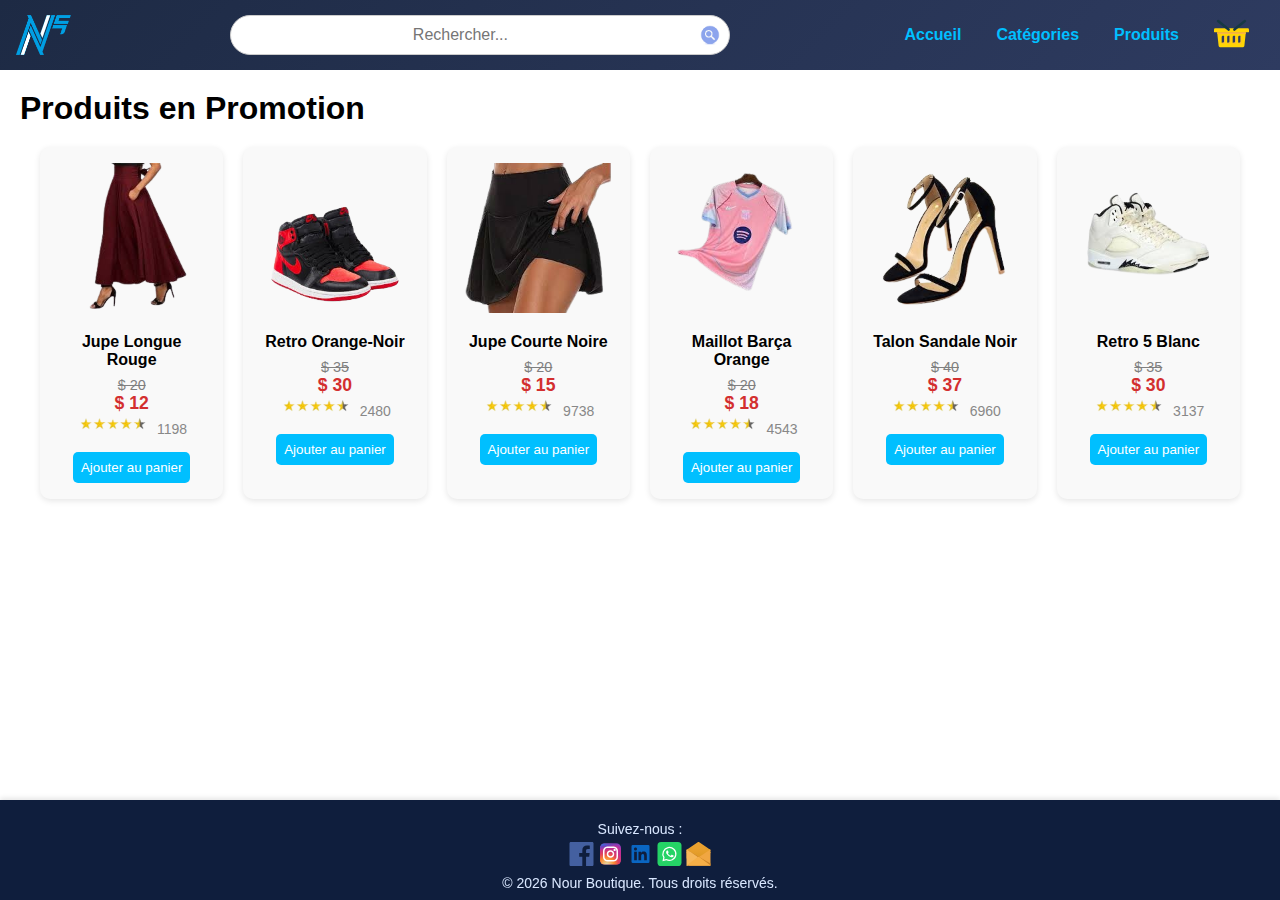
<file: index.html>
<!DOCTYPE html>
<html lang="fr">
<head>
  <meta charset="UTF-8">
  <title>Accueil - Nour Shop</title>
  <link rel="stylesheet" href="css/style.css">
</head>
<body>
  <header>
    <img src="icone/logo.png" alt="Logo" class="logo">
    <div class="recherche-container">
      <input type="text" id="recherche-accueil" placeholder="Rechercher..." img />
      <img class="icone-loupe" src="icone/loupe.png" alt="icone-recherche">
    </div>
    <nav>
      <button id="Accueil">Accueil</button>
      <button id="Categories">Catégories</button>
      <button id="Produits">Produits</button>
      <button id="Panier"><img src="icone/panier.svg" class="icone-panier" id="icone-panier" alt="Panier"></button>
    </nav>
  </header>
  <main id="main-accueil">
    <h1>Produits en Promotion</h1> 

    <div class="produits-promo-container">
      <!-- Les cartes promo seront injectées ici par JS -->
    </div>
  </main>
  <main>
     <div id="produits-accueil" class="conteneur-produits"></div>
  </main>
  <footer>
    <p>Suivez-nous :</p>
    <div class="footer-links">
      <a href="https://www.facebook.com/profile.php?id=100085094231667&sk=about" target="_blank"><img src="icone/facebook.svg" alt="facebook"></a>
      <a href="https://www.instagram.com/munir_barri/" target="_blank"><img class="icone" src="icone/instagram.svg" alt="instagram"></a>
      <a href="https://www.linkedin.com/in/monnourou-barry-aa8293321/" target="_blank"><img class="icone" src="icone/linkedin.svg" alt="linkedin"></a>
      <a href="https://wa.me/224661048582" target="_blank"><img class="icone" src="icone/whatsapp.svg" alt="whatsapp"></a>
      <a href="mailto:barrymounir274@gmail.com"><img src="icone/email1.svg" alt=""></a>
    </div>
    <p id="copyright"></p>
  </footer>
  <script src="js/accueil.js"></script>
  <script src="js/script.js"></script>
  <script src="js/recherche.js"></script>
</body>
</html>
</file>
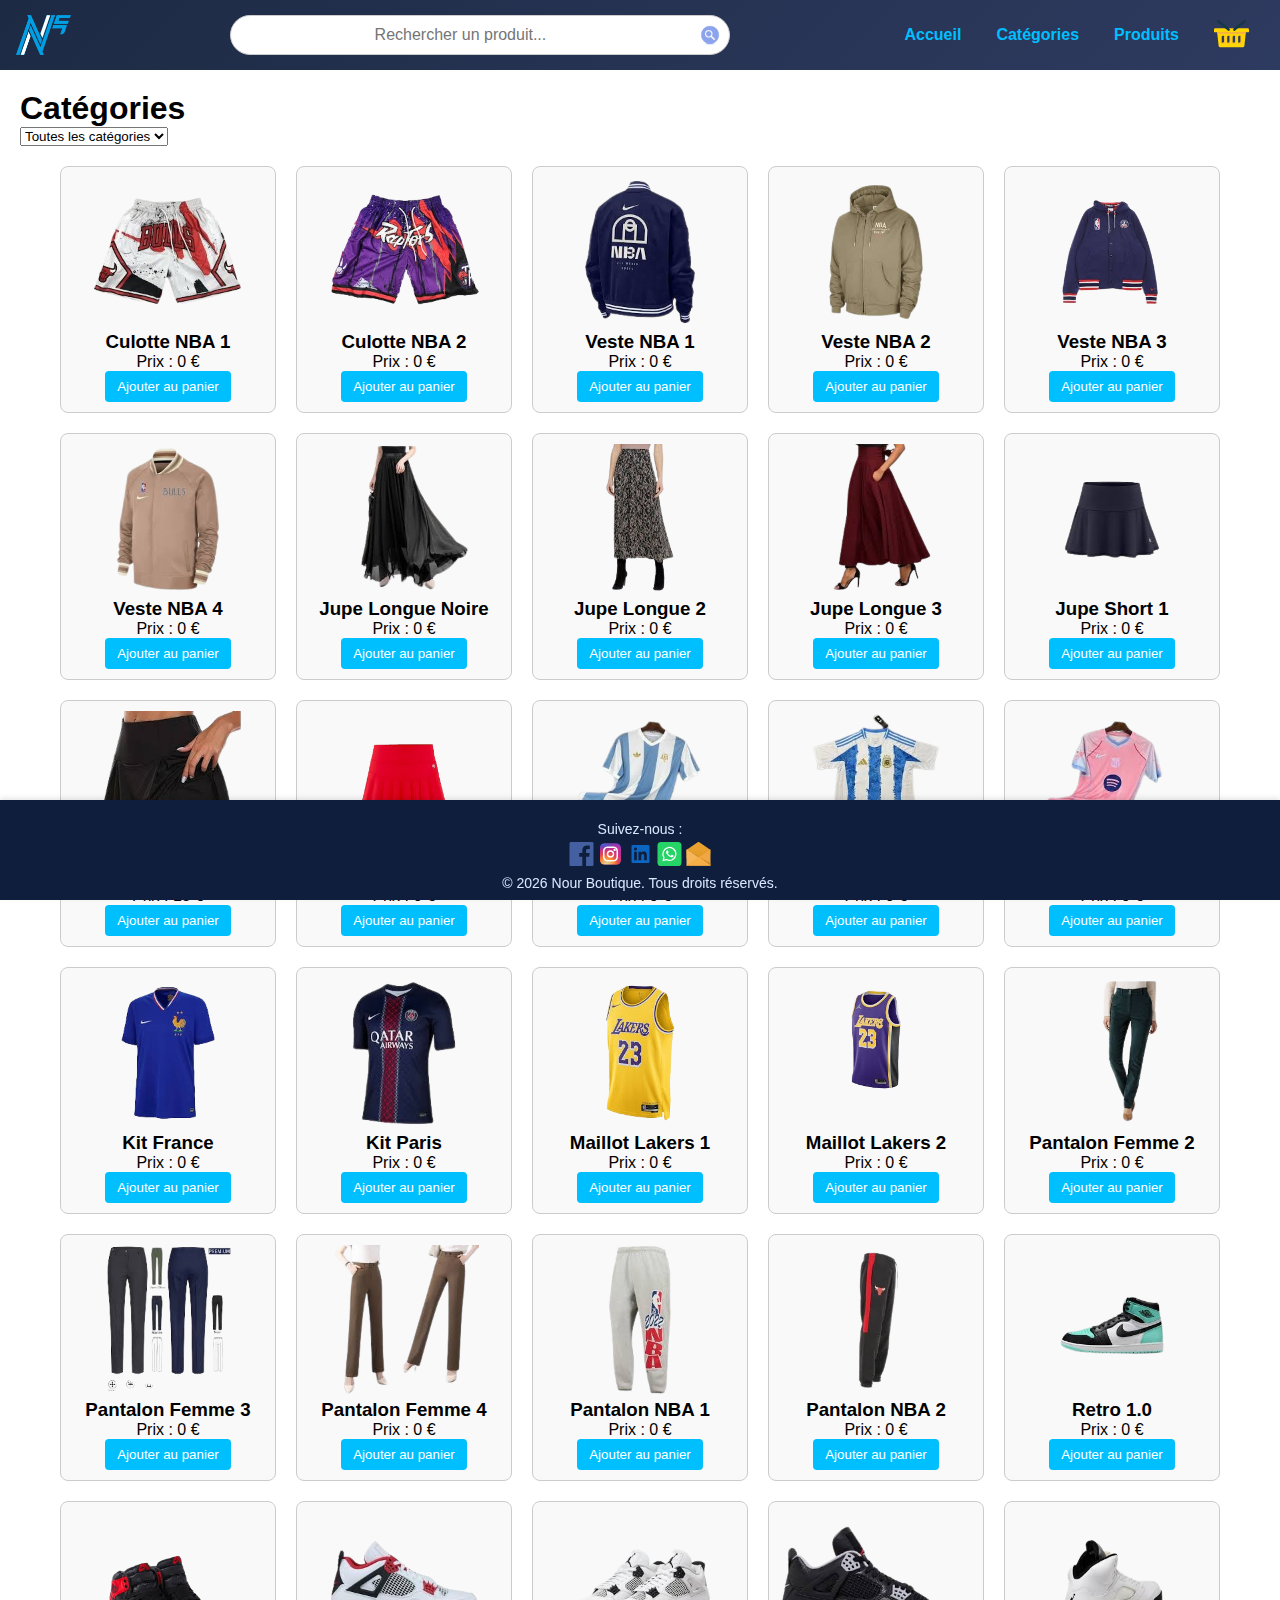
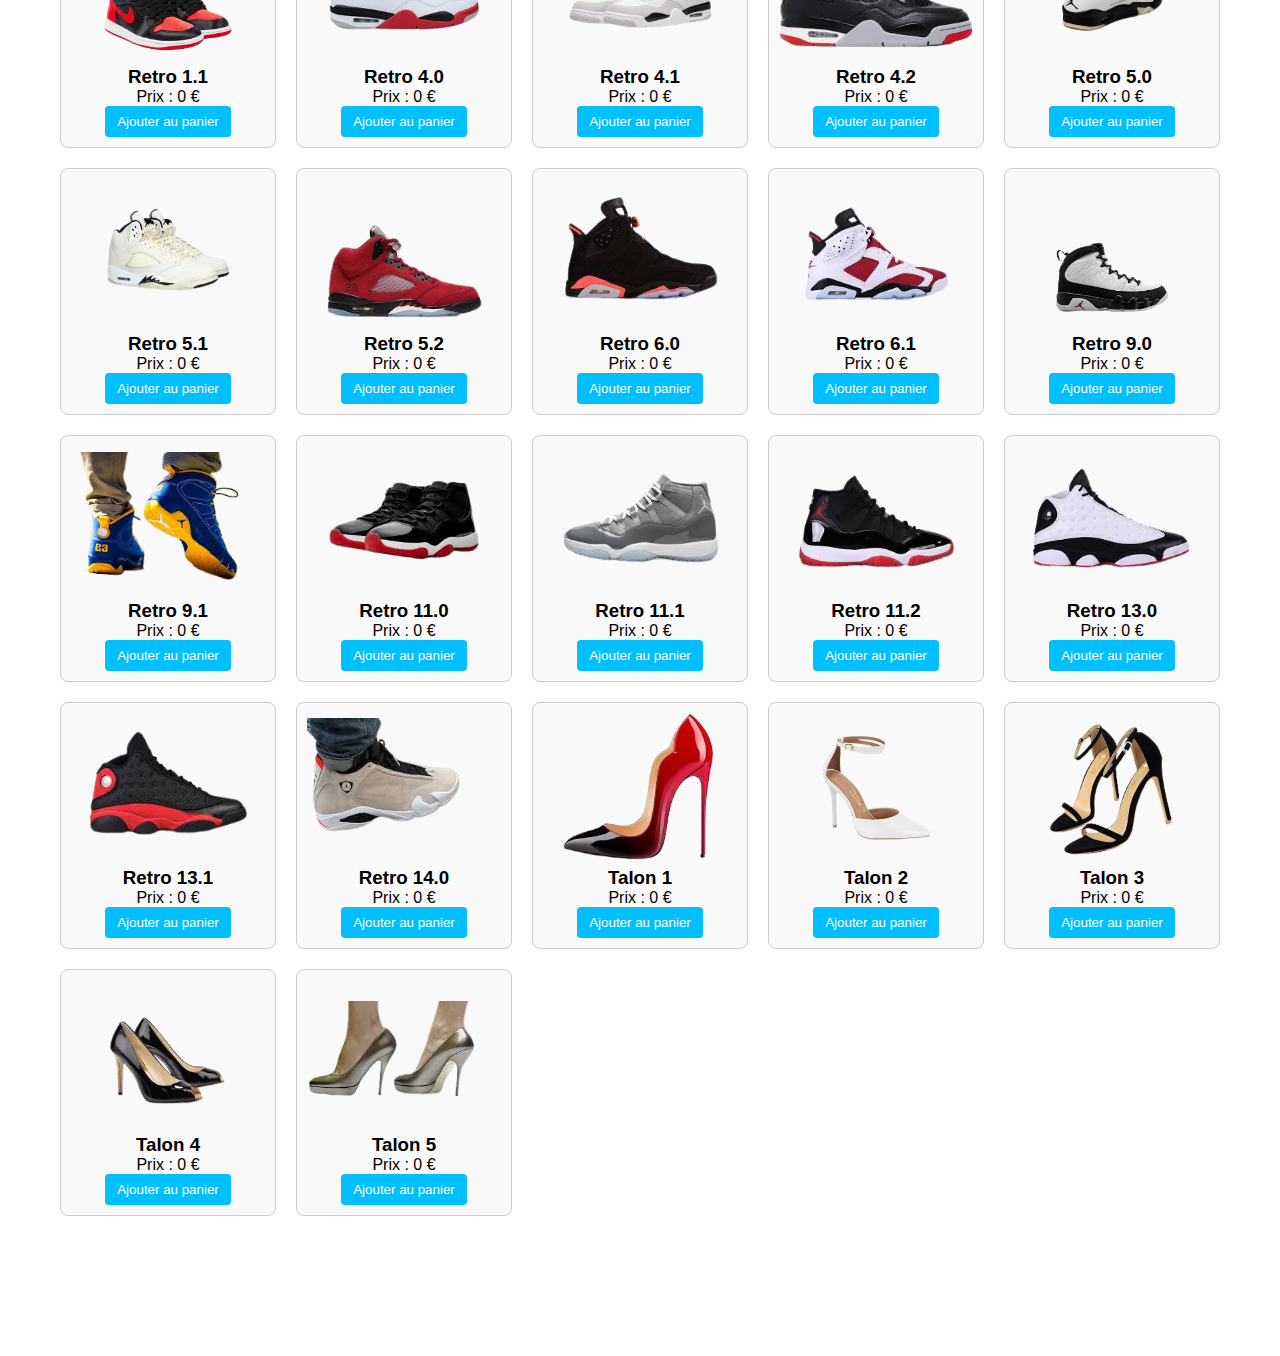
<file: categories.html>
<!DOCTYPE html>
<html lang="fr">
<head>
  <meta charset="UTF-8">
  <title>Catégories - Nour Shop</title>
  <link rel="stylesheet" href="css/style.css">
</head>
<body>
  <header>
    <img src="icone/logo.png" alt="Logo" class="logo">
    <div class="recherche-container">
      <input type="text" id="recherche-produit" placeholder="Rechercher un produit...">
      <img class="icone-loupe" src="icone/loupe.png" alt="">
    </div>
    <nav>
      <button id="Accueil">Accueil</button>
      <button id="Categories">Catégories</button>
      <button id="Produits">Produits</button>
      <button id="Panier"><img src="icone/panier.svg" id="icone-panier" class="icone-panier" alt="Panier"></button>
    </nav>
  </header>
  <main id="main-categories">
    <h1>Catégories</h1>
    <select id="filtre-categorie">
    <option value="tous">Toutes les catégories</option>
    </select>
    <div class="liste-produits" id="liste-produits"></div>
    <footer>
    <p>Suivez-nous :</p>
    <div class="footer-links">
      <a href="https://www.facebook.com/profile.php?id=100085094231667&sk=about" target="_blank"><img src="icone/facebook.svg" alt="facebook"></a>
      <a href="https://www.instagram.com/munir_barri/" target="_blank"><img class="icone" src="icone/instagram.svg" alt="instagram"></a>
      <a href="https://www.linkedin.com/in/monnourou-barry-aa8293321/" target="_blank"><img class="icone" src="icone/linkedin.svg" alt="linkedin"></a>
      <a href="https://wa.me/224661048582" target="_blank"><img class="icone" src="icone/whatsapp.svg" alt="whatsapp"></a>
      <a href="mailto:barrymounir274@gmail.com"><img src="icone/email1.svg" alt=""></a>
    </div>
    <p id="copyright"></p>
  </footer>
    <script src="js/script.js"></script>
    <script src="js/categories.js"></script>
  </main>
</body>
</html>
</file>
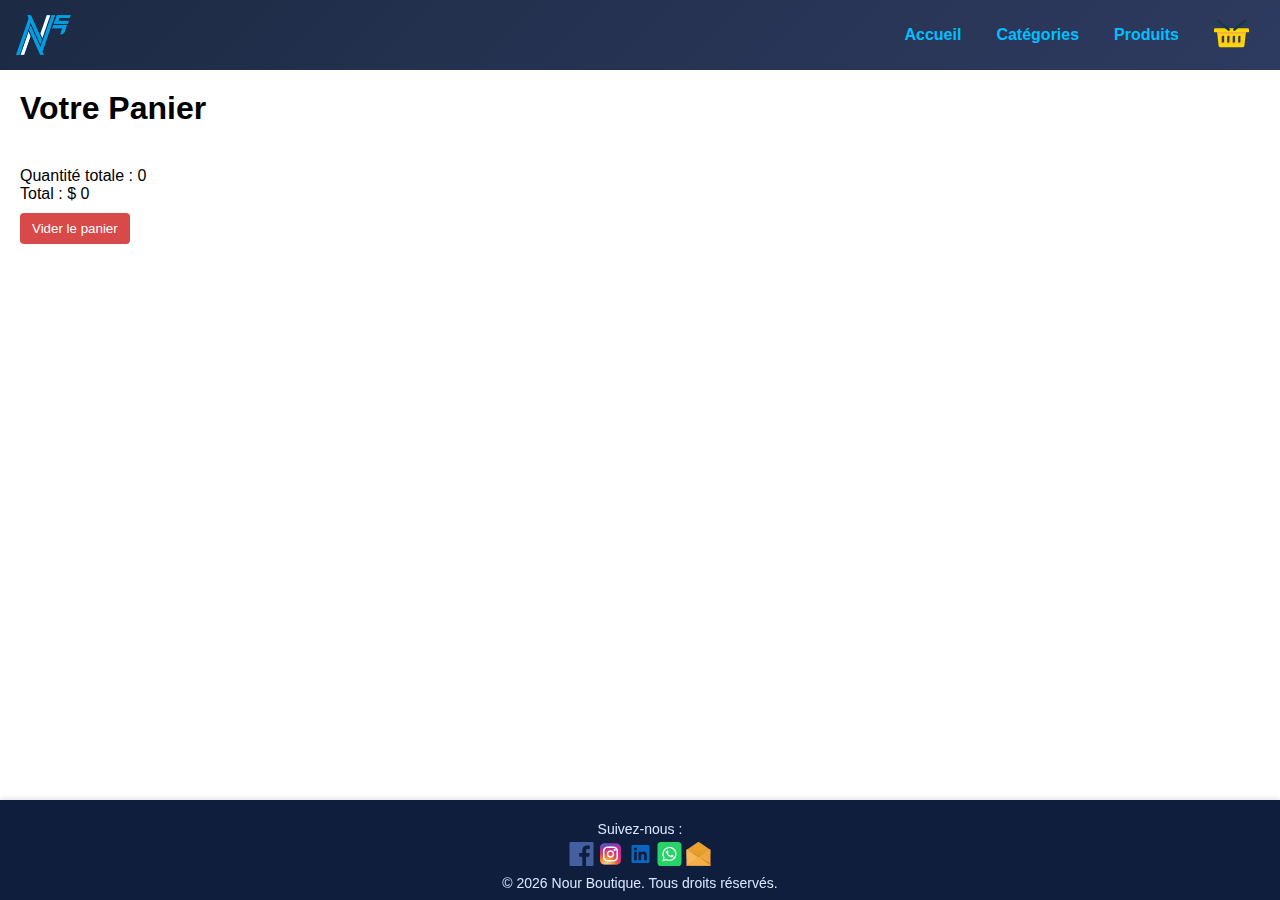
<file: panier.html>
<!DOCTYPE html>
<html lang="fr">
<head>
  <meta charset="UTF-8">
  <title>Panier - Nour Shop</title>
  <link rel="stylesheet" href="css/style.css">
</head>
<body>
  <header>
    <img src="icone/logo.png" alt="Logo" class="logo">
    <nav>
      <button id="Accueil">Accueil</button>
      <button id="Categories">Catégories</button>
      <button id="Produits">Produits</button>
      <button id="Panier"><img src="icone/panier.svg" id="icone-panier" class="icone-panier" alt="Panier"></button>
    </nav>
  </header>
  <main id="main-panier">
    <h1>Votre Panier</h1>
    <div id="contenu-panier" class="contenu-panier"></div>
    <p id="quantite-totale"></p>
    <p id="total"></p>

    <button id="vider" onclick="viderPanier()">Vider le panier</button>
  </main>

  <footer>
    <p>Suivez-nous :</p>
    <div class="footer-links">
      <a href="https://www.facebook.com/profile.php?id=100085094231667&sk=about" target="_blank"><img src="icone/facebook.svg" alt="facebook"></a>
      <a href="https://www.instagram.com/munir_barri/" target="_blank"><img class="icone" src="icone/instagram.svg" alt="instagram"></a>
      <a href="https://www.linkedin.com/in/monnourou-barry-aa8293321/" target="_blank"><img class="icone" src="icone/linkedin.svg" alt="linkedin"></a>
      <a href="https://wa.me/224661048582" target="_blank"><img class="icone" src="icone/whatsapp.svg" alt="whatsapp"></a>
      <a href="mailto:barrymounir274@gmail.com"><img src="icone/email1.svg" alt=""></a>
    </div>
    <p id="copyright"></p>
  </footer>
  <script src="js/script.js"></script>
  <script src="js/panier.js"></script>
</body>
</html>
</file>
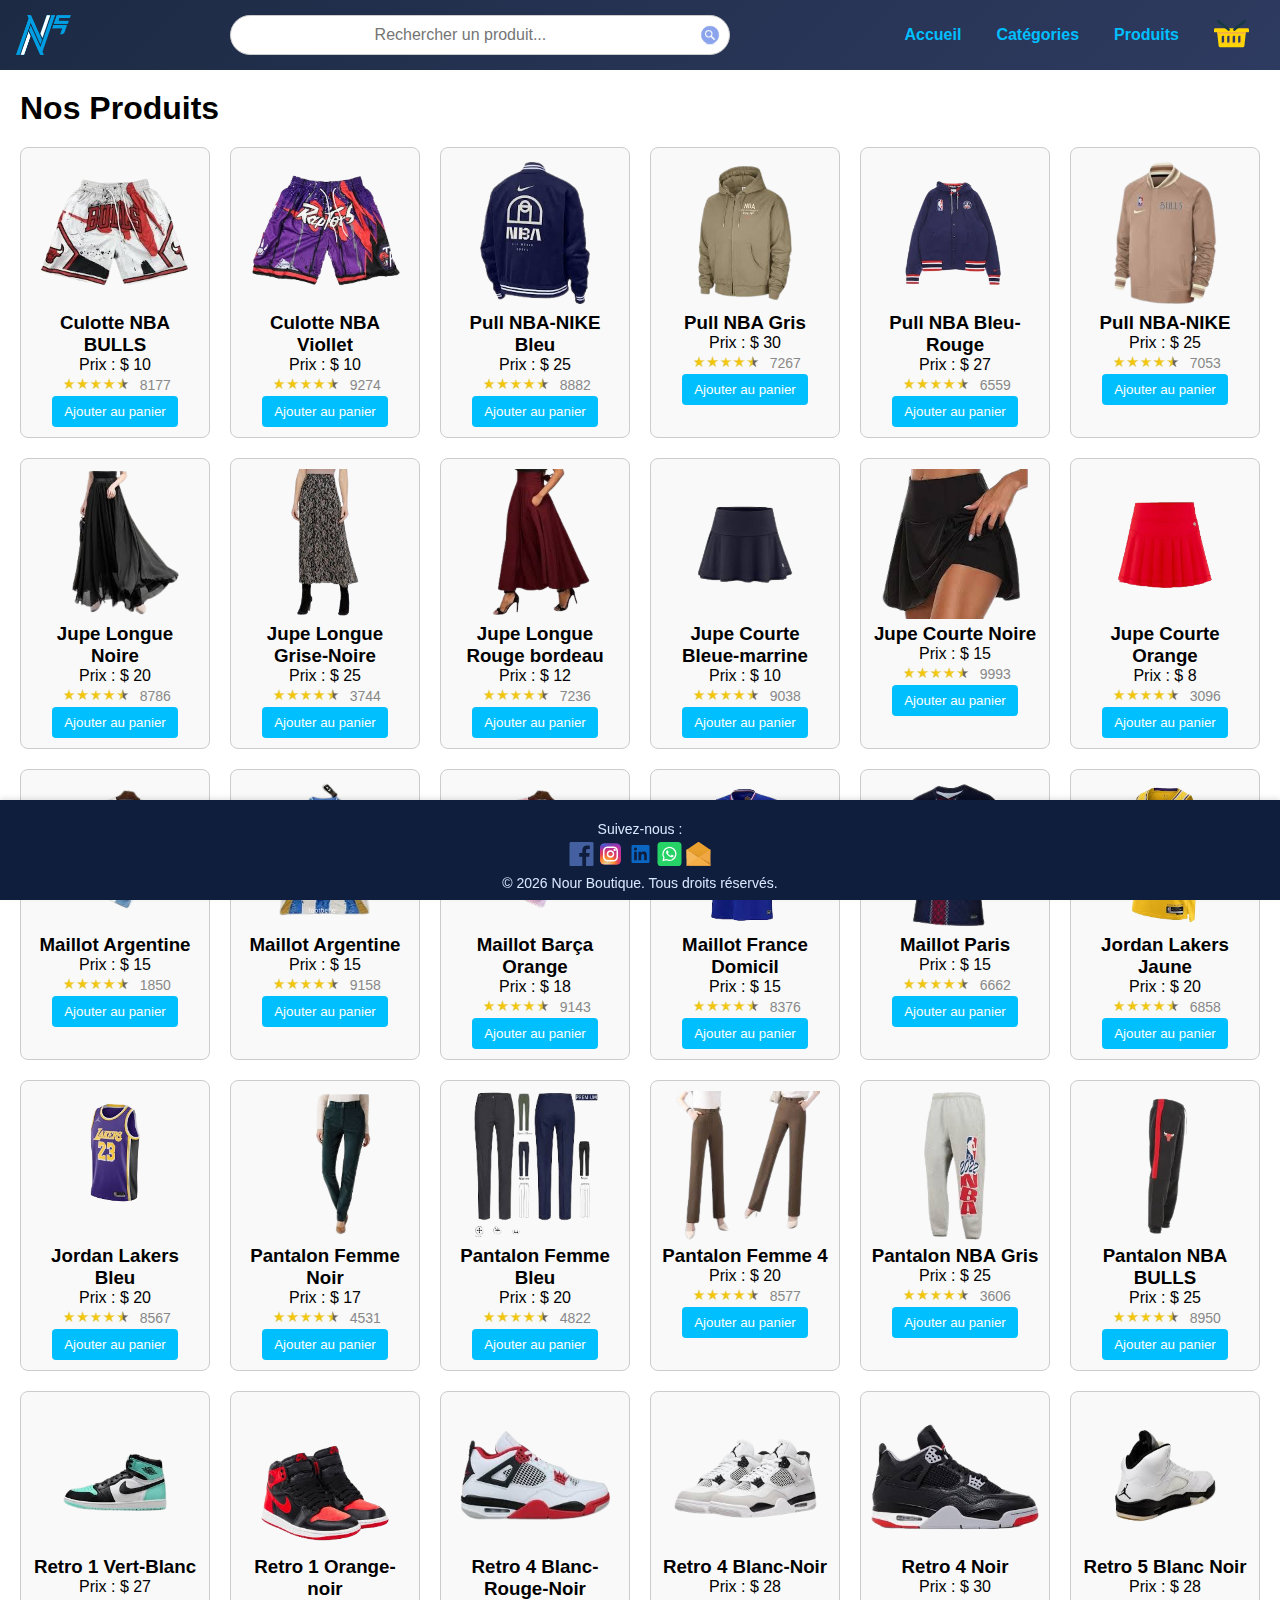
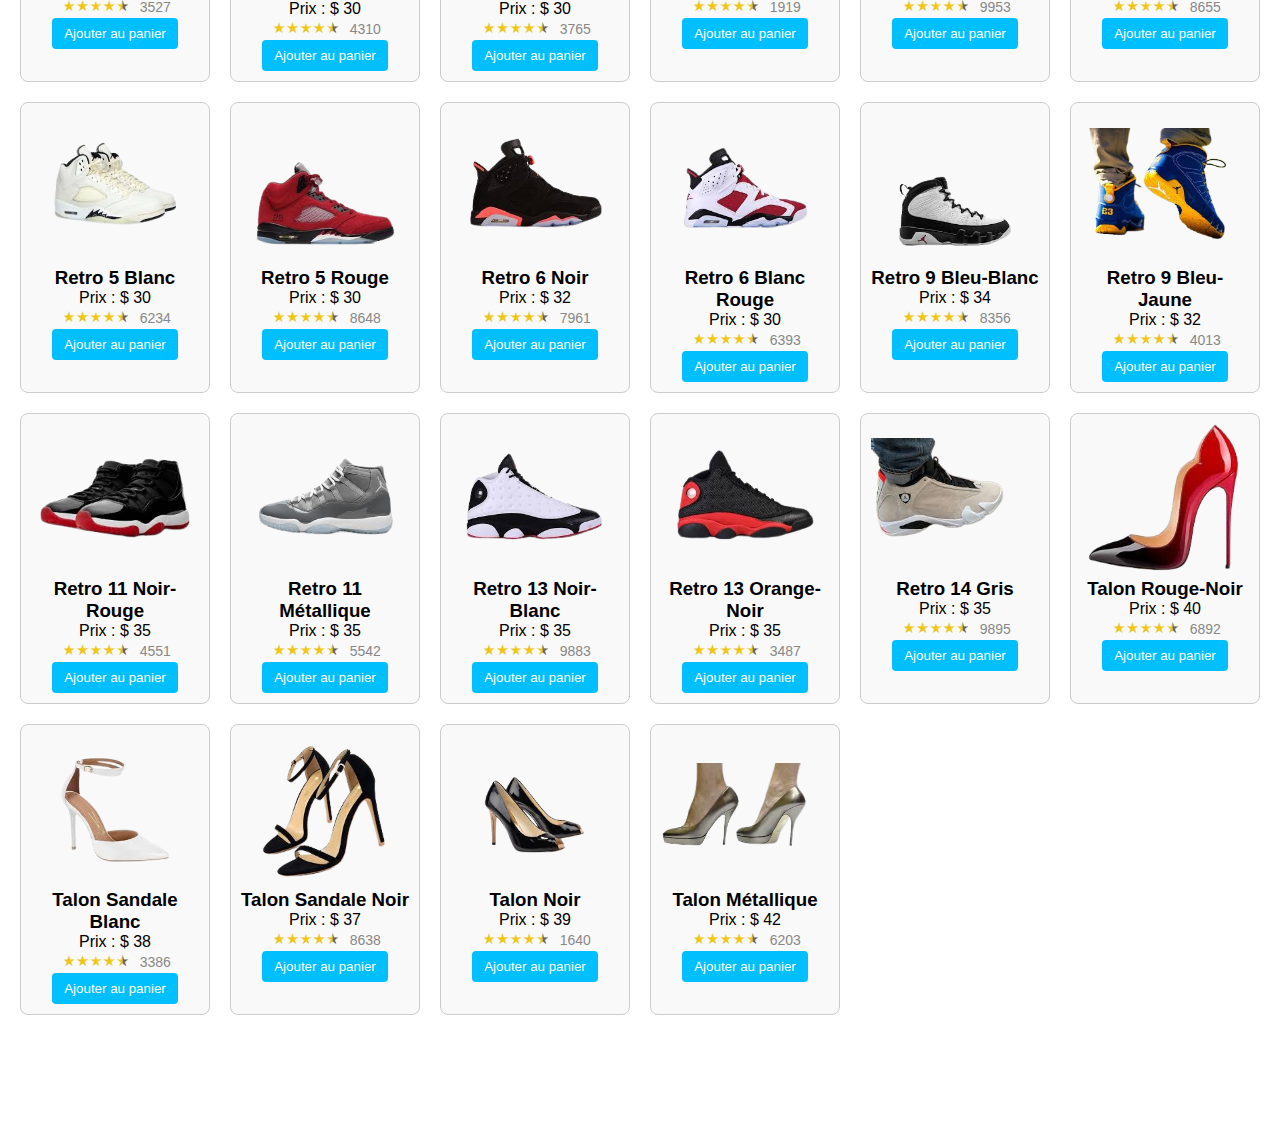
<file: produits.html>
<!DOCTYPE html>
<html lang="fr">
<head>
  <meta charset="UTF-8">
  <title>Produits - Nour Shop</title>
  <link rel="stylesheet" href="css/style.css">
</head>
<body>
  <header>
    <img src="icone/logo.png" alt="Logo" class="logo">
    <div class="recherche-container">
      <input type="text" id="recherche-produit" placeholder="Rechercher un produit...">
      <img class="icone-loupe" src="icone/loupe.png" alt="">
    </div>
    <nav>
      <button id="Accueil">Accueil</button>
      <button id="Categories">Catégories</button>
      <button id="Produits">Produits</button>
      <button id="Panier"><img src="icone/panier.svg" id="icone-panier" class="icone-panier" alt="Panier"></button>
    </nav>
  </header>
  <main id="main-produits">
    <h1>Nos Produits</h1>
    <div id="liste-produits" class="grille-produits"></div>
  </main>
  <footer>
    <p>Suivez-nous :</p>
    <div class="footer-links">
      <a href="https://www.facebook.com/profile.php?id=100085094231667&sk=about" target="_blank"><img src="icone/facebook.svg" alt="facebook"></a>
      <a href="https://www.instagram.com/munir_barri/" target="_blank"><img class="icone" src="icone/instagram.svg" alt="instagram"></a>
      <a href="https://www.linkedin.com/in/monnourou-barry-aa8293321/" target="_blank"><img class="icone" src="icone/linkedin.svg" alt="linkedin"></a>
      <a href="https://wa.me/224661048582" target="_blank"><img class="icone" src="icone/whatsapp.svg" alt="whatsapp"></a>
      <a href="mailto:barrymounir274@gmail.com"><img class="icone" src="icone/email1.svg" alt="email"></a>
    </div>
    <p id="copyright"></p>
  </footer>
  <script src="js/script.js"></script>
  <script src="js/affichage.js"></script>
</body>
</html>
</file>
<file: css/style.css>
/* Général */
* {
  box-sizing: border-box;
  margin: 0;
  padding: 0;
}

/* === ESPACE POUR NE PAS CACHER LE CONTENU === */
body {
  padding-top: 70px;   /* Compense la hauteur du header */
  padding-bottom: 100px; /* Compense la hauteur du footer */
  margin: 0;
  font-family: Arial, sans-serif;
}

/* === HEADER FIXE === */
header {
  position: fixed;
  top: 0;
  left: 0;
  width: 100%;
  height: 70px;
  background: linear-gradient(135deg, #1d2a44, #2e3b60);
  color: #f0f5ff;
  /* background-color: #ece687; tu peux changer la couleur si besoin */
  /* color: white; */
  display: flex;
  align-items: center;
  justify-content: space-between;
  gap: 1rem;
  padding: 0 1rem;
  z-index: 1000;
}

/* ===== CHAMP DE RECHERCHE ===== */
.recherche-container {
  position: relative;
  display: inline-block;
  width: 500px; /* ✅ Largeur augmentée */
}

.recherche-container input {
  width: 100%;
  padding-right: 40px; /* ✅ Espace pour la loupe à droite */
  height: 40px;
  border-radius: 25px;
  border: 1px solid #ccc;
  font-size: 16px;
  box-sizing: border-box;
  text-align: center;
}
.recherche-container input:focus {
  border-color: #007BFF; /* Couleur bleue par exemple */
  outline: none;
  box-shadow: 0 0 5px #007BFF; /* Optionnel : effet lumineux */
}

/* icone de recherche dans le champ recherche */
.icone-loupe {
  position: absolute;
  top: 50%;
  right: 10px; /* ✅ Icône à droite */
  transform: translateY(-50%);
  width: 20px;
  height: 20px;
  pointer-events: none;
  opacity: 0.6;
}

.logo {
  height: 40px;
}

nav {
  display: flex;
  gap: 5px;
  align-items: center;
}

/* le bouton panier qui contient l'icone du panier */
#Panier {
  padding: 10px 15px;
  background-color: transparent;
  border: none;
}

/* les boutons de navigation */
#Accueil, #Produits,
#Categories{
  padding: 10px 15px;
  font-size: medium;
  font-weight: bold;
  background-color: transparent;
  border: none;
  color: #00bfff;
}

.icone-panier {
  width: 35x;
  height: 35px;
}

/* === FOOTER FIXE === */
footer {
  left: 0;
  position: fixed;
  bottom: 0;
  width: 100%;
  height: 100px;
  /* background-color: #ece687;
  color: #333; */
  background: #0f1e3d;
  color: #d9e7ff;
  text-align: center;
  padding-top: 1rem;
  z-index: 1000;
  box-shadow: 0 -2px 5px rgba(0, 0, 0, 0.1);
}

.footer-links a img {
  width: 25px;
  height: 24px;
  transition: transform 0.2s ease;
}

.footer-links a img:hover {
  transform: scale(1.2); /* agrandir l'icône au survol */
}

/* les paragraphes dans le footer */
footer p {
  margin: 5px 0;
  font-size: 14px;
  /* color: #333; */
  color: #d9e7ff;
}

/* gestion des évaluations */
.eval-wrapper {
  display: flex;
  align-items: center;
  justify-content: center;
  gap: 6px;
  margin: 1px 0;
}

.evaluation {
  height: 20px !important;
  width: auto !important;
}

.nbreEvaluation {
  font-size: 14px;
  color: #888;
}

/* le main dans la page cotégories */
main {
  padding: 20px;
}

/* le contenaire qui contient tous les produits */
.grille-produits {
  display: grid;
  grid-template-columns: repeat(auto-fit, minmax(180px, 1fr));
  gap: 20px;
  margin-top: 20px;
}

/* les propriété de chaque produit */
.carte-produit {
  border: 1px solid #ccc;
  padding: 10px;
  text-align: center;
  background-color: #f9f9f9;
  border-radius: 8px;
}

/* l'image du produit */
.carte-produit img {
  margin-bottom: 10;
  width: 100%;
  height: 150px;
  object-fit: contain;
}

/* le bouton ajouter au panier de chaque produit */
.ajouter-panier {
  margin-top: 0;
  padding: 8px 12px;
  background-color: #00bfff;
  color: white;
  border: none;
  border-radius: 4px;
  cursor: pointer;
}
/* effet de survole de la souris */
.ajouter-panier:hover {
  background-color: #0084ff;
}

/* ======== la page panier ============= */

/* bouton retier et vider du panier */
#btn-retirer-panier, #vider{
  margin-top: 10px;
  padding: 8px 12px;
  background-color: #d84949;
  color: white;
  border: none;
  border-radius: 4px;
  cursor: pointer
}

/* effet de survole de la souris sur les deux boutons */
#btn-retirer-panier:hover, #vider:hover{
  background-color: #ec1c1c;
}

/* Grille fixe à 6 colonnes */
.contenu-panier {
  display: grid;
  grid-template-columns: repeat(auto-fit, minmax(180px, 1fr));
  gap: 20px;
  padding: 20px;
  justify-items: center;
}

/* Style des cartes produits du panier */
.produit-panier {
  border: 1px solid #ccc;
  padding: 10px;
  text-align: center;
  background-color: #f9f9f9;
  border-radius: 8px;
}

/* l'image de chaque produit dans la page panier */
.produit-panier img {
  width: 100%;
  height: 150px;
  object-fit: contain;
}

/* le contenaire qui contient chaque produit */
.liste-produits {
  display: grid;
  grid-template-columns: repeat(auto-fit, minmax(180px, 1fr));
  gap: 20px;
  padding: 20px;
  max-width: 1200px;
  margin: auto;
  
}

.champ-quantite {
  width: 50px;
  margin-left: 5px;
}

.controle-quantite {
  justify-content: center;
  display: flex;
  align-items: center;
  gap: 10px;
  margin: 10px 0;
}

.controle-quantite button {
  padding: 2px 5px;
  font-size: 16px;
  cursor: pointer;
}

.controle-quantite span {
  min-width: 20px;
  text-align: center;
  font-weight: bold;
}

/* ====== Produits en promotion (Accueil) ====== */

/* le contenaire qui stocke tous les produits en promotion */
.produits-promo-container {
  overflow-x: auto;
  scroll-snap-type: x mandatory;
  display: grid;
  grid-template-columns: repeat(auto-fit, minmax(180px, 1fr));
  gap: 20px;
  margin: 100px auto 30x auto;
  padding: 20px;
}

.produits-promo-container::-webkit-scrollbar {
  height: 8px;
}
.produits-promo-container::-webkit-scrollbar-thumb {
  background: #ccc;
  border-radius: 10px;
}

/* les propriété de chaque produit en promotion */
.produit-promo {
  flex: 0 0 200px;
  scroll-snap-align: start;
  background-color: #f9f9f9;
  border-radius: 10px;
  box-shadow: 0 2px 6px rgba(0,0,0,0.1);
  padding: 1rem;
  text-align: center;
}

/* propriété de l'image de chaque produit en promotion */
.produit-promo img {
  width: 100%;
  height: 150px;
  object-fit: contain;
  margin-bottom: 0.5rem;
}

/* propriété du sous-titre (nom du produit) */
.produit-promo h3 {
  font-size: 1rem;
  margin: 0.5rem 0;
}

/* effet du texte du prix original */
.produit-promo .prixOriginal {
  font-size: 0.9rem;
  color: gray;
  text-decoration: line-through;
}

/* effet du texte du prix en promotion */
.produit-promo .promo {
  font-size: 1.1rem;
  font-weight: bold;
  color: #d32f2f;
}

/* le produit ajouter au panier des produits en promotion */
.produit-promo button {
  margin-top: 0.5rem;
  padding: 0.5rem;
  background-color: #00bfff;
  color: white;
  border: none;
  border-radius: 5px;
  cursor: pointer;
}

/* effet de sur vol sur le bouton */
.produit-promo button:hover {
  background-color: #0084ff;
}

/* Grille produit accueil */
#produits-accueil {
  display: grid;
  grid-template-columns: repeat(auto-fit, minmax(180px, 1fr));
  gap: 20px;
  padding: 20px;
  justify-items: center;
}

@media screen and (max-width: 768px) {
  header, footer {
    flex-direction: column;
    height: auto;
    padding: 10px;
    display: flex;
  }
  body{
    margin-top: 100px;
  }

  .recherche-container {
    width: 90%; /* Réduit le champ de recherche */
    margin: auto;
  }

  nav {
    flex-wrap: wrap;
    justify-content: center;
  }

  .grille-produits,
  .liste-produits,
  .contenu-panier {
    grid-template-columns: repeat(auto-fit, minmax(140px, 1fr));
  }

  .produit-promo {
    flex: 0 0 160px;
  }

  .carte-produit img,
  .produit-promo img,
  .produit-panier img {
    height: 120px;
  }

  .controle-quantite {
    flex-direction: column;
    gap: 5px;
  }

  #Accueil, #Produits, #Categories {
    font-size: 14px;
    padding: 6px 10px;
  }

  .icone-panier {
    width: 30px;
    height: 30px;
  }
}
</file>
